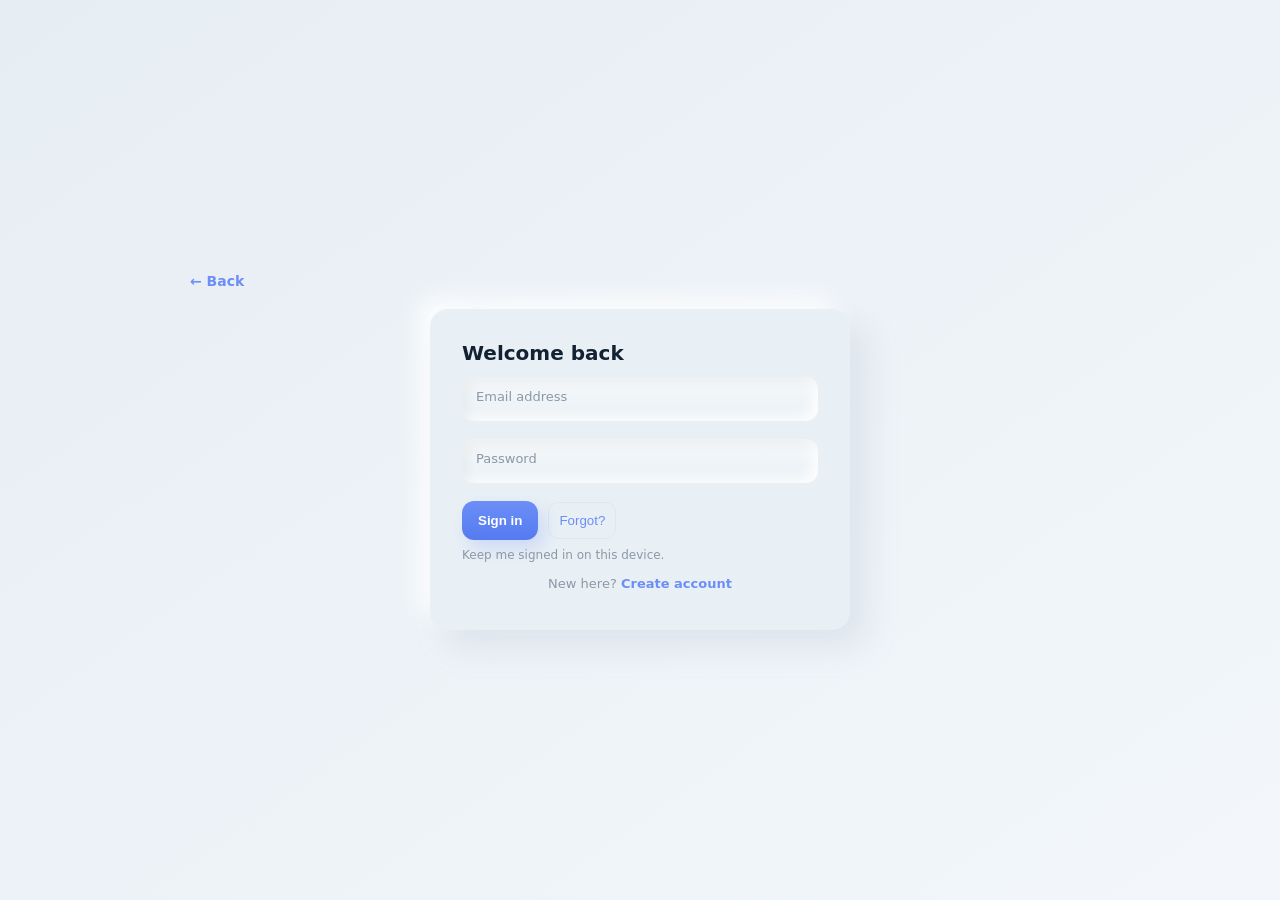
<file: login.html>
<!doctype html>
<html lang="en">
<head>
  <meta charset="utf-8" />
  <meta name="viewport" content="width=device-width,initial-scale=1" />
  <title>UrbanDiary — Login</title>
  <link rel="stylesheet" href="style/auth.css" />
</head>
<body class="auth-body">
  <div class="auth-wrap">
    <a href="UrbanDiary.html" class="back-btn" aria-label="Go back">← Back</a>
    <div class="auth-card" id="authCard">
      <h1 class="auth-title">Welcome back</h1>

      <form class="auth-form" id="loginForm" autocomplete="on">
        <div class="form-row">
          <input id="emailL" name="email" type="email" placeholder=" " required />
          <label for="emailL">Email address</label>
        </div>

        <div class="form-row">
          <input id="passwordL" name="password" type="password" placeholder=" " required />
          <label for="passwordL">Password</label>
        </div>

        <div class="auth-cta">
          <button class="btn-auth" type="submit">Sign in</button>
          <button type="button" class="btn-ghost" id="forgotBtn">Forgot?</button>
        </div>
        <div class="small-note">Keep me signed in on this device.</div>
      </form>

      <p class="auth-switch">New here? <a class="switch-link" href="signin.html">Create account</a></p>
    </div>
  </div>

  <script src="https://cdnjs.cloudflare.com/ajax/libs/gsap/3.12.2/gsap.min.js" defer></script>
  <script src="js/auth.js" defer></script>
</body>
</html>
</file>
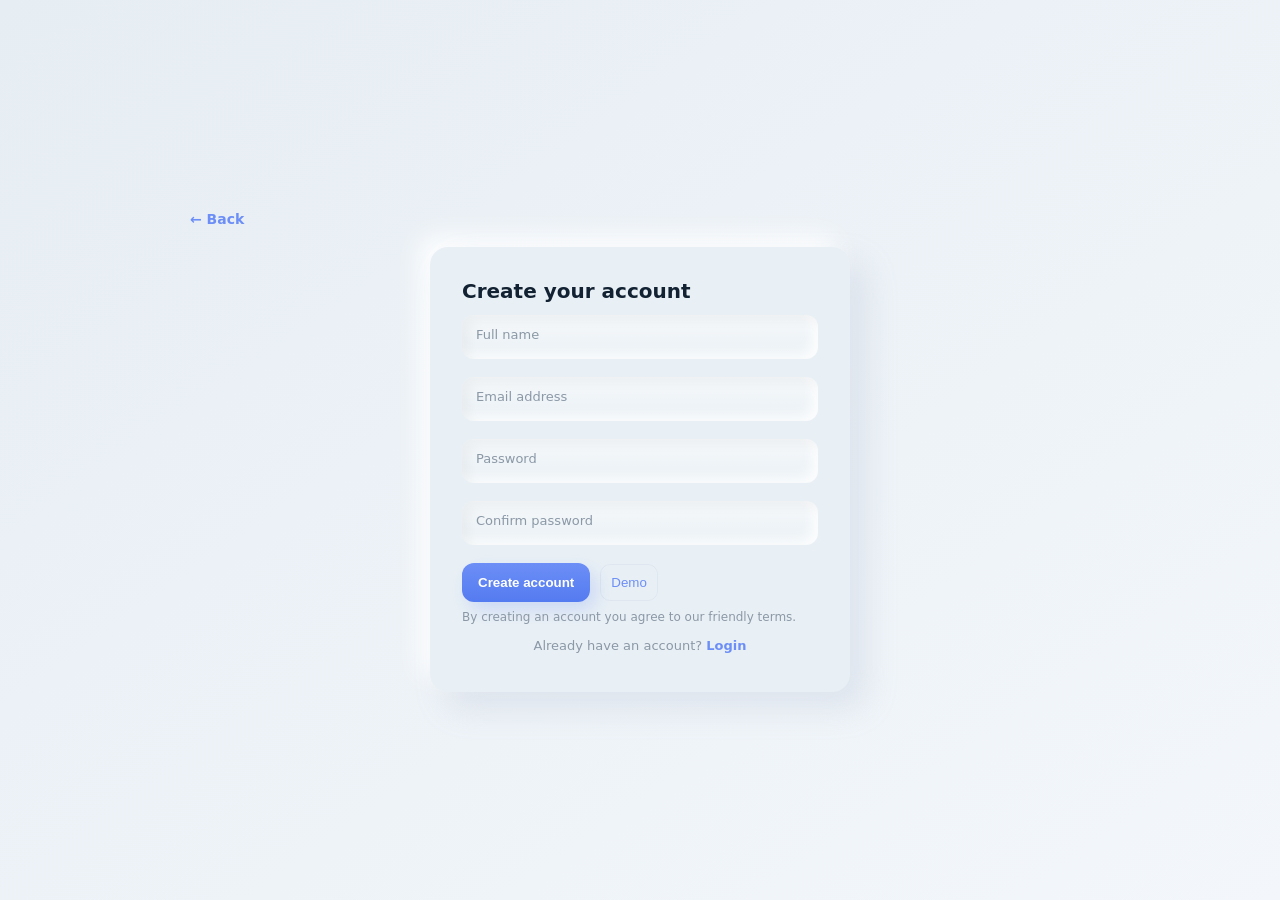
<file: signin.html>
<!doctype html>
<html lang="en">
<head>
  <meta charset="utf-8" />
  <meta name="viewport" content="width=device-width,initial-scale=1" />
  <title>UrbanDiary — Sign Up</title>
  <link rel="stylesheet" href="style/auth.css" />
</head>
<body class="auth-body">
  <div class="auth-wrap">
    <a href="UrbanDiary.html" class="back-btn" aria-label="Go back">← Back</a>
    <div class="auth-card" id="authCard">
      <h1 class="auth-title">Create your account</h1>

      <form class="auth-form" id="signupForm" autocomplete="on">
        <div class="form-row">
          <input id="name" name="name" type="text" placeholder=" " required />
          <label for="name">Full name</label>
        </div>

        <div class="form-row">
          <input id="email" name="email" type="email" placeholder=" " required />
          <label for="email">Email address</label>
        </div>

        <div class="form-row">
          <input id="password" name="password" type="password" placeholder=" " minlength="6" required />
          <label for="password">Password</label>
        </div>

        <div class="form-row">
          <input id="confirm" name="confirm" type="password" placeholder=" " required />
          <label for="confirm">Confirm password</label>
        </div>

        <div class="auth-cta">
          <button class="btn-auth" type="submit">Create account</button>
          <button type="button" class="btn-ghost" id="demoBtn">Demo</button>
        </div>
        <div class="small-note">By creating an account you agree to our friendly terms.</div>
      </form>

      <p class="auth-switch">Already have an account? <a class="switch-link" href="login.html">Login</a></p>
    </div>
  </div>

  <script src="https://cdnjs.cloudflare.com/ajax/libs/gsap/3.12.2/gsap.min.js" defer></script>
  <script src="js/auth.js" defer></script>
</body>
</html>
</file>
<file: style/auth.css>
:root{
  --bg:#e6edf3;
  --card:#e9f0f5;
  --muted:#8b98a6;
  --accent:#6c8ef6;
  --shadow-dark:rgba(160,175,195,0.22);
  --shadow-light:rgba(255,255,255,0.9);
}
*{box-sizing:border-box}
html,body{height:100%}
body.auth-body{
  margin:0;
  font-family:Inter,system-ui,Segoe UI,Roboto,Helvetica,Arial,sans-serif;
  background: linear-gradient(145deg,var(--bg),#f3f7fb);
  display:flex;align-items:center;justify-content:center;
  -webkit-font-smoothing:antialiased;
}
.auth-wrap{width:100%;max-width:980px;padding:40px}
.auth-card{
  margin:auto;
  width:420px;
  background:var(--card);
  border-radius:18px;
  padding:32px 32px 26px;
  box-shadow: 16px 16px 32px var(--shadow-dark), -12px -12px 24px var(--shadow-light);
  display:block;
}
.auth-title{font-size:20px;margin:0 0 12px;color:#132233}
.auth-form{display:block}
.form-row{position:relative;margin-bottom:18px}
.form-row input{
  width:100%;padding:14px 14px;border-radius:12px;border:0;background:linear-gradient(180deg,rgba(255,255,255,0.6),transparent);
  box-shadow: inset 6px 6px 12px rgba(0,0,0,0.04), inset -6px -6px 12px rgba(255,255,255,0.8);
  outline:none;font-size:14px;color:#123;transition:box-shadow .18s,transform .12s;
}
.form-row label{
  position:absolute;left:14px;top:12px;color:var(--muted);font-size:13px;pointer-events:none;transition:all .18s ease;
}
.form-row input:focus{box-shadow: inset 2px 2px 6px rgba(0,0,0,0.06), 6px 6px 18px rgba(100,120,180,0.08);transform:translateY(-1px)}
.form-row input:focus + label,
.form-row input:not(:placeholder-shown) + label{transform:translateY(-22px) scale(.94);color:var(--accent);}
.auth-cta{display:flex;gap:10px;align-items:center}
.btn-auth{appearance:none;border:0;background:linear-gradient(180deg,var(--accent),#547bf0);color:white;padding:12px 16px;border-radius:12px;cursor:pointer;box-shadow:6px 8px 18px rgba(108,142,246,0.24);font-weight:600}
.btn-ghost{background:transparent;color:var(--accent);padding:10px;border-radius:10px;border:1px solid rgba(100,120,180,0.08)}
.auth-switch{font-size:13px;color:var(--muted);margin-top:14px;text-align:center}
.auth-switch a{color:var(--accent);text-decoration:none;font-weight:600}
.small-note{font-size:12px;color:var(--muted);margin-top:8px}
.nav-auth{padding:6px 10px;border-radius:8px;background:transparent}
.back-btn{display:inline-block;margin-bottom:20px;color:var(--accent);text-decoration:none;font-weight:600;font-size:14px;transition:all .2s ease}
.back-btn:hover{transform:translateX(-4px)}

@media (max-width:520px){
  .auth-card{width:92%;padding:22px}
}
</file>
